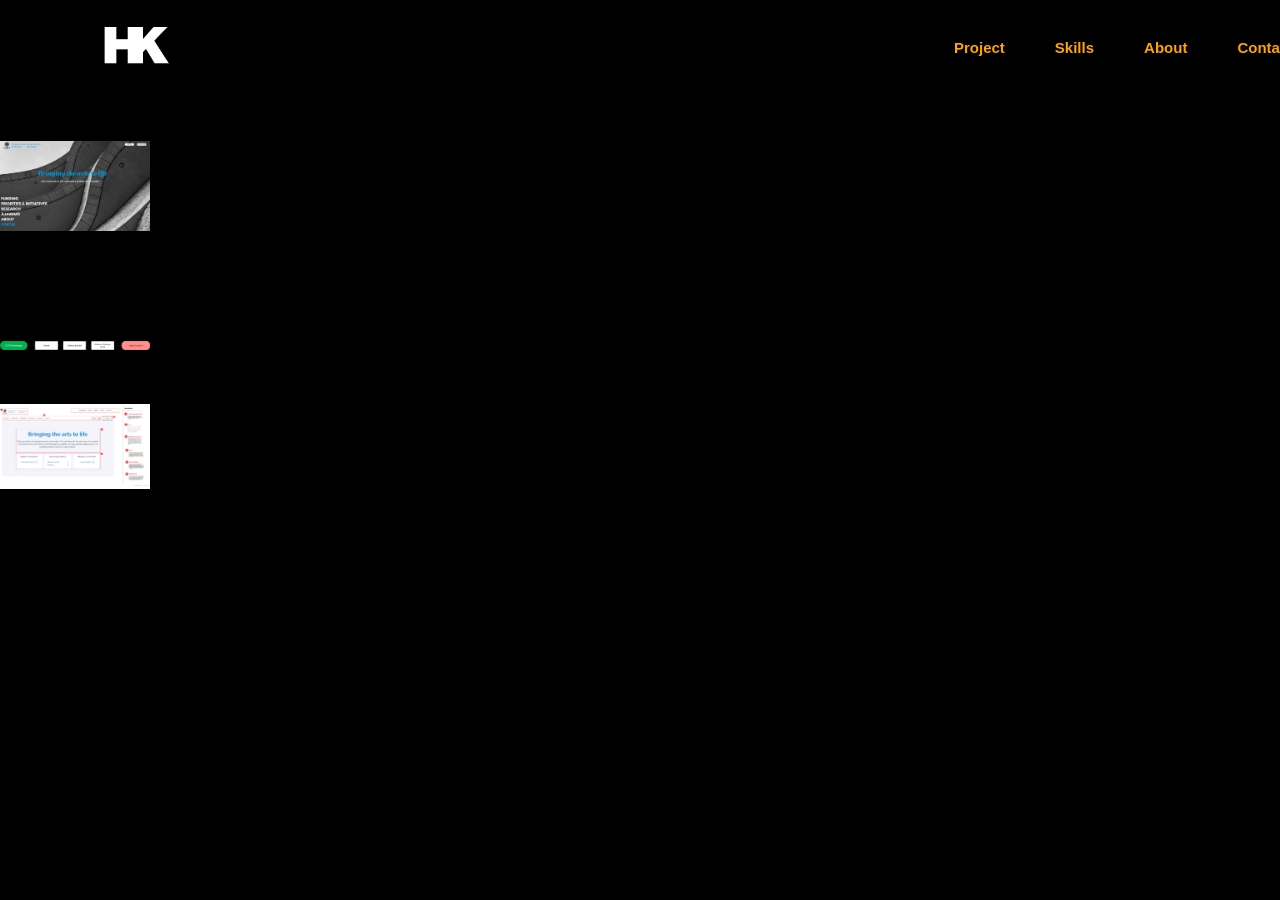
<file: ignore this please.html>
<!DOCTYPE html>
<html lang="en">
<head>
    <meta charset="UTF-8">
    <meta http-equiv="X-UA-Compatible" content="IE=edge">
    <meta name="viewport" content="width=device-width, initial-scale=1.0">
    <link rel="stylesheet" href="./CSS/style.css" />
    <title>Hasan Khan</title>
</head>
<body> 
    <div class="container">
    <header class="nav">
        <img class="logo" src="./CSS/images/Vector.png" alt="HK logo" />
        <ul>
            <a>Project</a>
            <a>Skills</a>
            <a>About</a>
            <a>Contact</a>
        </ul>
    </header>
    <section class="ccfta">
        <h1> CCFTA RESPONSIVE RE-DESIGN </h1>
        <img src="./CSS/images/MAIN HOME.png" alt="ccfta home">
        <h2> SUMMARY </h2>
        <br>
        <p> The CCFTA is Canada’s public art funder; providing resources and assistance to Canadian artists in order to enrich the vibrant art scene in Canada. While they show clear intent in their copy, their navigation and (lack of) visual direction gave users trouble in their experience of the site. I focused on ensuring that users could easily find the resources they needed, while maintaining an aesthetic based in the cultural arts.</p>
        <h2> THE RE-DESIGN PROCESS </h2>
        <img src="./CSS/images/user flow ccfta.png" alt="user flow">
        <p> These user tests highlighted four key issues with the current site.
            There are not enough clickable links within the main bodies of text.
            The portal exists on a different site and users are unable to return to the CCFTA site natively.
            The website’s design does not capture the user’s attention and this manifests in users ignoring what is on the screen.
            Users had to use trial and error to get to the portal, and multiple users needed assistance in completing the task.</p>
            <img src="./CSS/images/CANADA COUNCIL FOR THE ARTS ANNOTATION.png" alt="annotated home">
            
    </section>
</body>
</html>
</file>
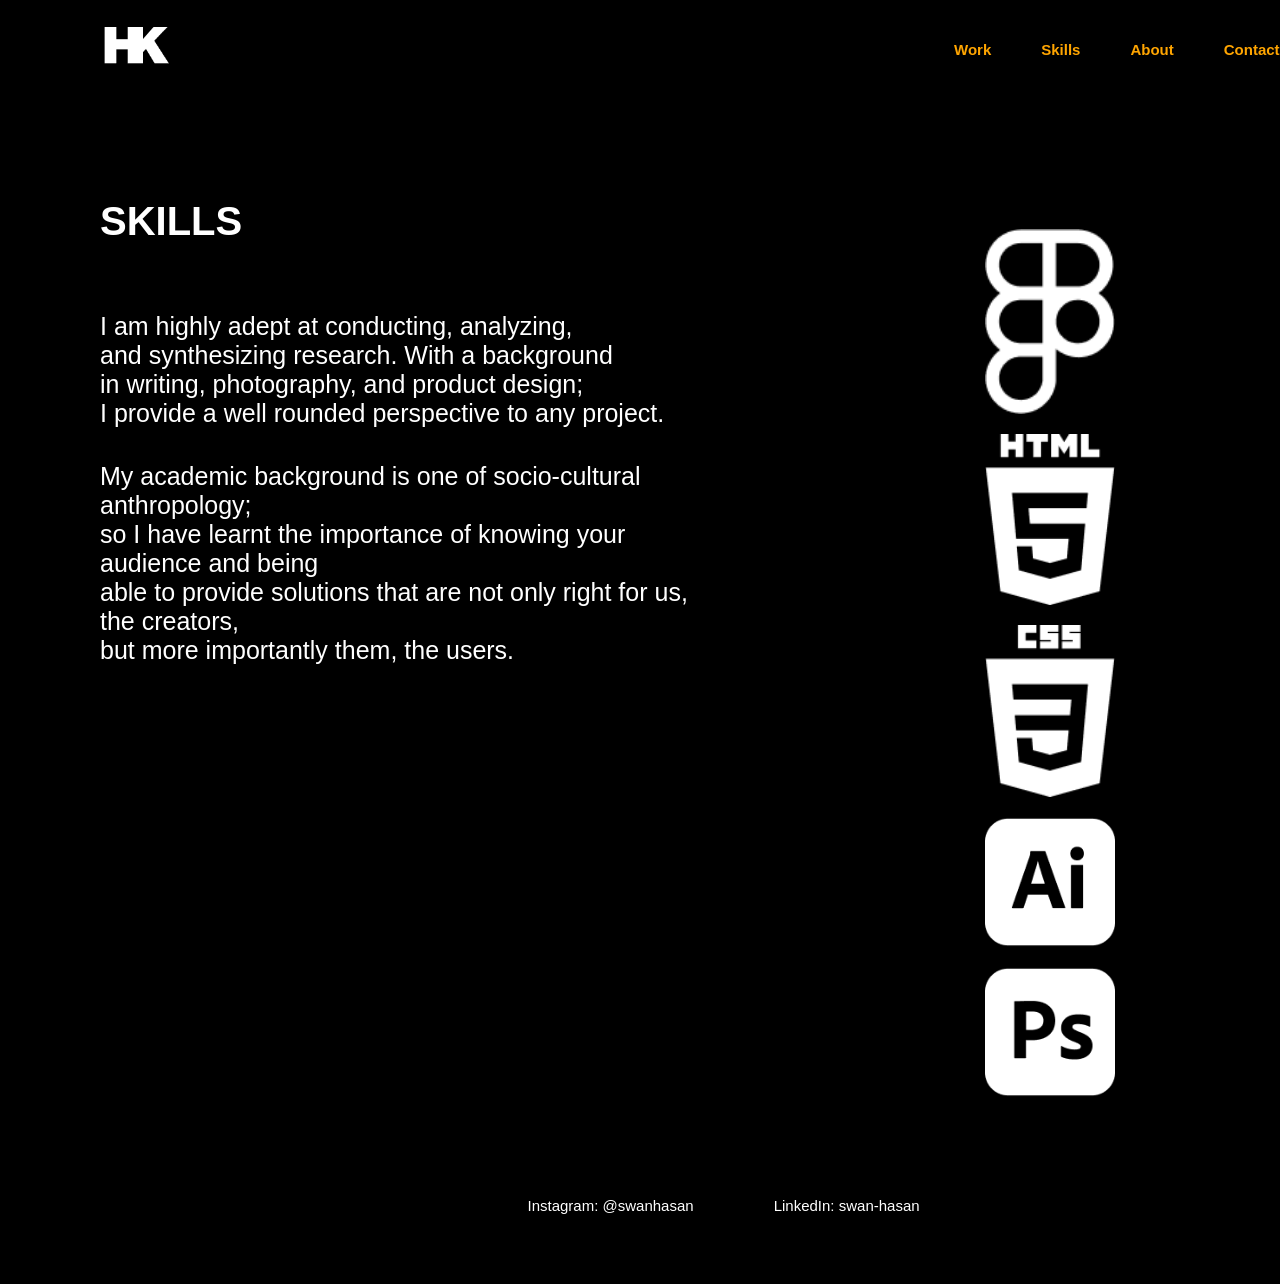
<file: mySkills.html>
<!DOCTYPE html>
<html lang="en">
    <head>
        <meta charset="UTF-8" />
        <meta http-equiv="X-UA-Compatible" content="IE=edge" />
        <meta name="viewport" content="width=device-width, initial-scale=1.0" />
        <link rel="stylesheet" href="./CSS/style.css" />
        <title>Hasan Khan</title>
    </head>
    <body>
        <header class="nav">
            <a href="./index.html">
                <img class="logo" src="./CSS/images/Vector.png" alt="HK logo" /> 
           </a>            <ul>
                <a href="./myWork.html"> Work</a>
                <a href="./mySkills.html">Skills</a>
                <a>About</a>
                <a>Contact</a>
            </ul>
        </header>
        <section class="flex-container">
            <div class="skills">
                <h1>SKILLS</h1>
                <br />
                <br />
                <br />
                <br />

                <p>
                    I am highly adept at conducting, analyzing,<br />
                    and synthesizing research. With a background <br />
                    in writing, photography, and product design;<br />
                    I provide a well rounded perspective to any project.
                </p>
                <br />
                <br />
                <p>
                    My academic background is one of socio-cultural
                    anthropology; <br />
                    so I have learnt the importance of knowing your audience and
                    being <br />
                    able to provide solutions that are not only right for us,
                    the creators, <br />
                    but more importantly them, the users.
                </p>
            </div>
            <div class="vectors">
                <img
                    src="./CSS/images/figma vector.png"
                    alt="figma"
                    class="img-things"
                />

                <img
                    src="./CSS/images/html vector.png"
                    alt="html"
                    class="img-things"
                />

                <img
                    src="./CSS/images/css vector.png"
                    alt="css"
                    class="img-things"
                />

                <img
                    src="./CSS/images/illustrator vector.png"
                    alt="illustrator"
                    class="img-things"
                />

                <img
                    src="./CSS/images/photoshop vector.png"
                    alt="photoshop"
                    class="img-things"
                />
            </div>
        </section>
        <div class="footer">
            <ul>
                <li>Instagram: @swanhasan</li>
                <li>LinkedIn: swan-hasan</li>
            </ul>
        </div>
    </body>
</html>
</file>
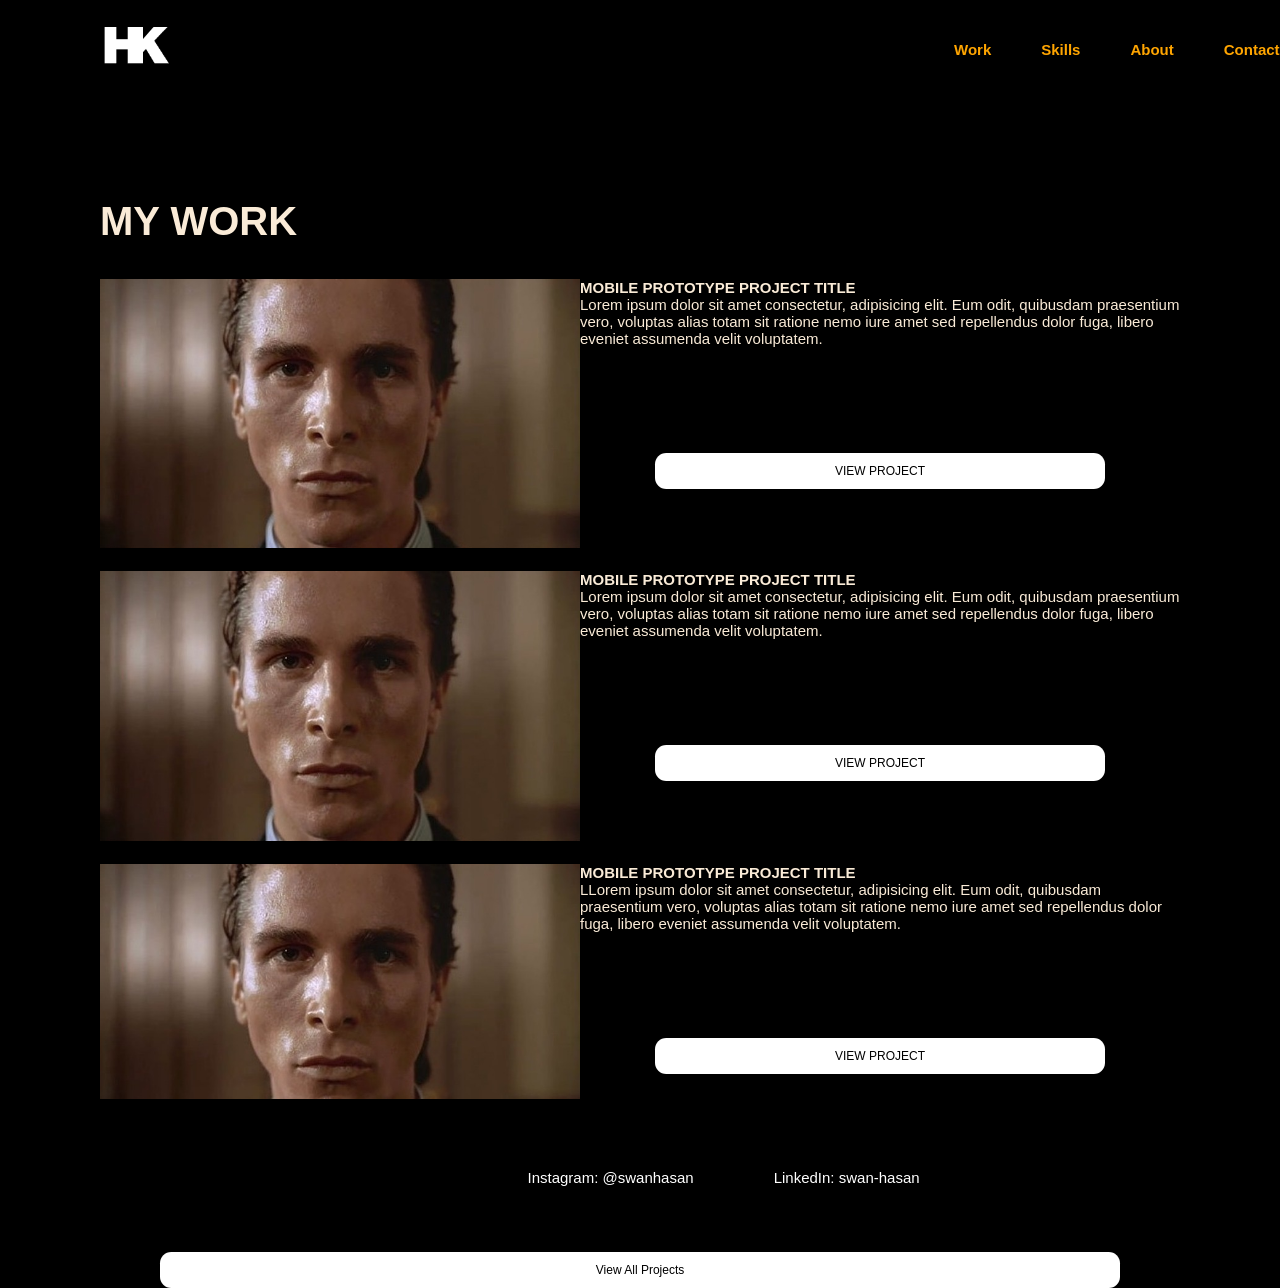
<file: myWork.html>
<!DOCTYPE html>
<html lang="en">
    <head>
        <meta charset="UTF-8" />
        <meta http-equiv="X-UA-Compatible" content="IE=edge" />
        <meta name="viewport" content="width=device-width, initial-scale=1.0" />
        <link rel="stylesheet" href="./CSS/style.css" />
        <title>Hasan Khan</title>
    </head>
    <body>
        <header class="nav">
            <a href="./index.html">
                <img class="logo" src="./CSS/images/Vector.png" alt="HK logo" /> 
           </a>            <ul>
                <a href="./myWork.html"> Work</a>
                <a href="./mySkills.html">Skills</a>
                <a>About</a>
                <a>Contact</a>
            </ul>
        </header>
        <section class="myWork">
            <h1 class="working">MY WORK </h1>
            <div class="workGrid">
                <div class="project-container">
                    <div class="img-container">
                        <img
                            src="./CSS/images/me when my code doesnt work.jpeg"
                            alt="placeholder"
                            class="placeholder"
                        />
                    </div>
                    <div class="">
                        <h4>MOBILE PROTOTYPE PROJECT TITLE</h4>
                        <p>
                            Lorem ipsum dolor sit amet consectetur, adipisicing elit. Eum odit, quibusdam praesentium vero, voluptas alias totam sit ratione nemo iure amet sed repellendus dolor fuga, libero eveniet assumenda velit voluptatem.
                        </p>
                        <button>VIEW PROJECT</button>
                    </div>
                </div>
                <div class="project-container">
                    <div class="img-container">
                        <img
                            src="./CSS/images/me when my code doesnt work.jpeg"
                            alt="placeholder"
                            class="placeholder"
                        />
                    </div>
                    <div>
                        <h4>MOBILE PROTOTYPE PROJECT TITLE</h4>
                        <p>
                            Lorem ipsum dolor sit amet consectetur, adipisicing elit. Eum odit, quibusdam praesentium vero, voluptas alias totam sit ratione nemo iure amet sed repellendus dolor fuga, libero eveniet assumenda velit voluptatem.
                        </p>
                        <button>VIEW PROJECT</button>
                    </div>
                </div>
                <div class="project-container">
                    <div class="img-container">
                        <img
                            src="./CSS/images/me when my code doesnt work.jpeg"
                            alt="placeholder"
                            class="placeholder"
                        />
                    </div>
                    <div>
                        <h4>MOBILE PROTOTYPE PROJECT TITLE</h4>
                        <p>
                            LLorem ipsum dolor sit amet consectetur, adipisicing elit. Eum odit, quibusdam praesentium vero, voluptas alias totam sit ratione nemo iure amet sed repellendus dolor fuga, libero eveniet assumenda velit voluptatem.
                        </p>
                        <button>VIEW PROJECT</button>
                    </div>
                </div>
            </div>
            <button>View All Projects</button>
        </section>
        <div class="footer">
            <ul>
                <li>Instagram: @swanhasan</li>
                <li>LinkedIn: swan-hasan</li>
            </ul>
        </div>
    </body>
</html>
</file>
<file: CSS/style.css>
* {
    margin: 0;
    padding: 0;
    box-sizing: border-box;
    font-size: 15px;
    width: 100%;
    font-family: Arial, Helvetica, sans-serif;

}

body {
    background-color: black;
    display: flex;
    flex-direction: column;
}

.nav {
    display: flex;
    justify-content: space-between;
    font-family: Helvetica, Arial, sans-serif;
    color: antiquewhite;
    padding: 12px;
    width: 100%;
    align-items: center;
    background-color: black;
}

.logo {
    margin-left: 5em;
    padding: 1em;
    width: 100px;
}

ul {
    display: flex;
    list-style-type: none;
    width: 25%;
    justify-content: space-between;
}

main {
    color: white;
    text-align: left;
    font-size: 50px;
    background-image: url("./images/hero_space_image.png");
    background-position: center center;
    background-repeat: no-repeat;
    background-size: cover;
    overflow-x: hidden;
}

.content {
    position: relative;
}

.text {
    position: absolute;
    top: 300px;
    left: 200px;
}

h1 {
    font-size: 40px;
}

.footer {
    display: flex;
    justify-content: space-around;
    padding: 30px;
    background-color: black;
    color: white;
    font-size: 400px;
    margin-top: auto;
   
  

    /* position: fixed;
    left: 0;
    bottom: 0;
    width: 100%; */
}

.footer li {
    padding: 40px;
    display: flex;
    justify-content: space-around;
    white-space: nowrap;    
}

a {
    font-weight: bold;
    margin-left: 0px;
    margin-right: 50px;
    text-decoration: none;
    color: orange;
}

.flex-container{
    margin-left: 100px;
    margin-top: 100px;
    display: flex;
    
}

.skills{
    flex: 1;
    color: white; 
}

.skills p {
    font-size: 25px;
    font-weight: 400;
}

.vectors {
    display: flex;
    flex-direction: column;
    flex: 1;
    align-items: center;
    padding: 20px;
    justify-content: space-between;
}

.img-things {
    width: 150px;
    /* height: 150px; */
    padding: 10px;
}

img {
    width: 150px;
}





.myWork {
    color: antiquewhite;
    height: 100vh;
    margin: 0 auto;
    margin-top: 100px;
}
/* .workGrid {
    color: antiquewhite;
    display: grid;
    grid-template-columns: 1fr;
    grid-template-rows: 1fr 1fr 1fr;
} */

.working{
   margin-left: 100px;
   padding-bottom: 25px;
}

.project-container {
    display: grid;
    grid-template-columns: 1fr 2fr;
    grid-template-areas: "left right";
    padding: 10px 100px 10px 100px;
}

.img-container {
    grid-area: "left";
}

.placeholder {
    width: 480px;
}

button{
background-color: white;
  border: none;
  color: black;
  padding: 15px 32px;
  text-align: center;
  text-decoration: none;
  display: inline-block;
  font-size: 16px;
  border-radius: 15px;

    justify-content: center;
    display: flex;
    margin-right: 100px;
    margin-top: 100px;
    scale: .75;
    
}

/* h3{
    display: flex;
    justify-content: center;
    padding: 50px;
    outline: invert;
} */

@media only screen and (max-width: 600px) {
    .flex-container{
        flex-direction: column;
    }
    .skills{
        width: 100%;

    }
    .project-container{
        display: flex;
        flex-direction: column;
    }
  }
</file>
